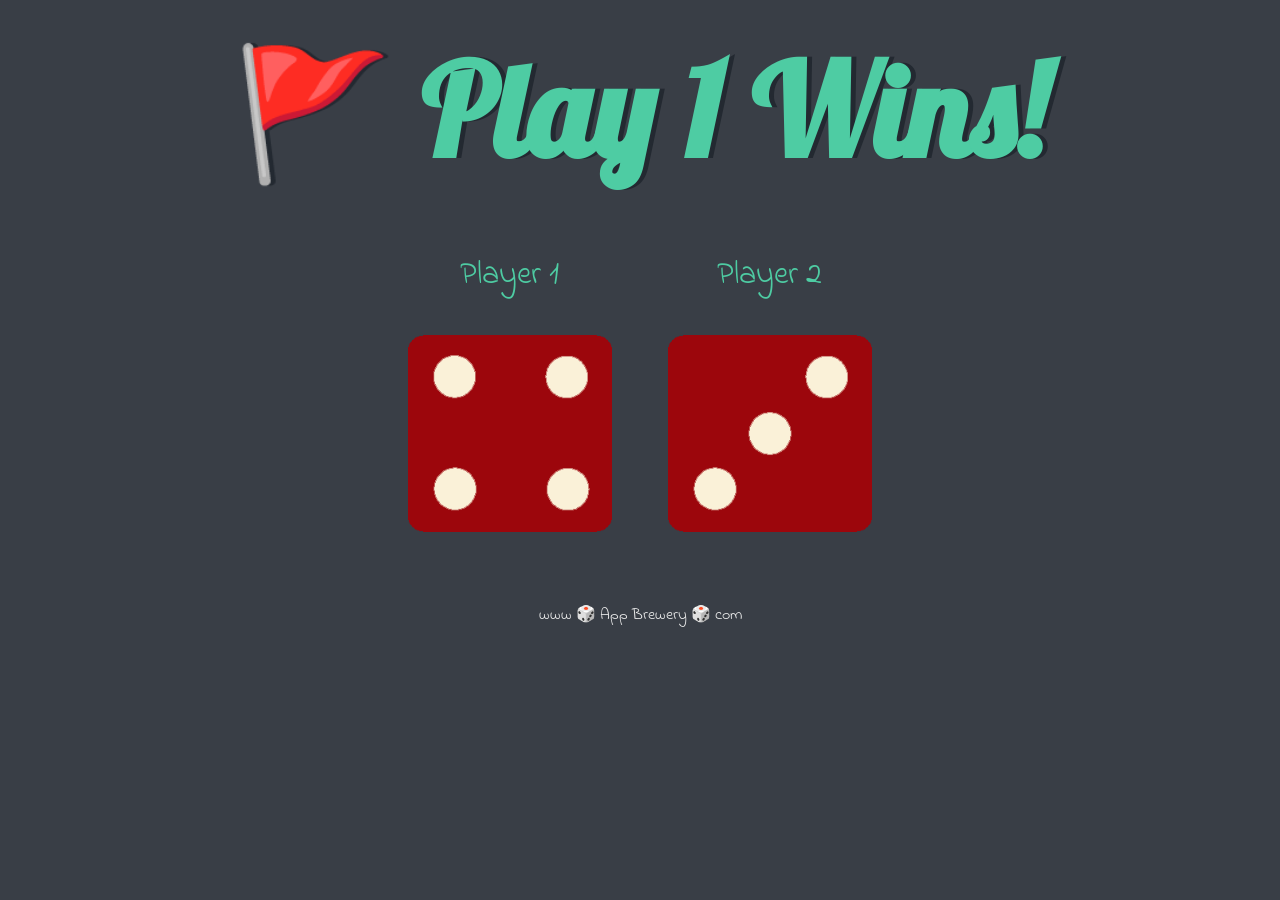
<file: dicee.html>
<!DOCTYPE html>
<html lang="en" dir="ltr">
  <head>
    <meta charset="utf-8">
    <title>Dicee</title>
    <link rel="stylesheet" href="diceestyles.css">
    <link href="https://fonts.googleapis.com/css?family=Indie+Flower|Lobster" rel="stylesheet">

  </head>
  <body>

    <div class="container">
      <h1>Refresh Me</h1>

      <div class="dice">
        <p>Player 1</p>
        <img class="img1" src="images/dice6.png">
      </div>

      <div class="dice">
        <p>Player 2</p>
        <img class="img2" src="images/dice6.png">
      </div>

    </div>

    <script src="diceeindex.js" charset="utf-8"></script>

      </body>

      <footer>
        www 🎲 App Brewery 🎲 com
      </footer>
    </html>
</file>
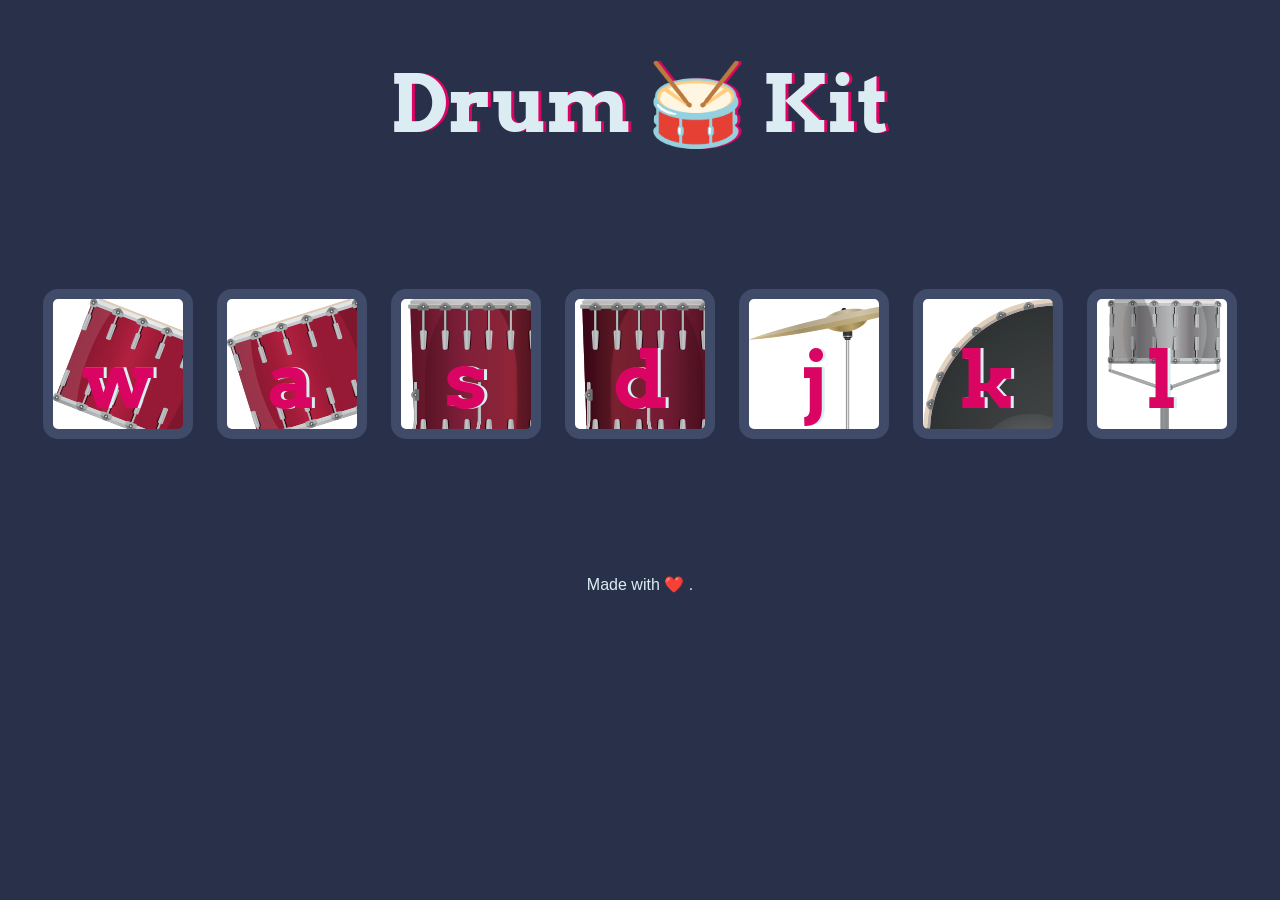
<file: drum.html>
<!DOCTYPE html>
<html lang="en" dir="ltr">

<head>
  <meta charset="utf-8">
  <title>Drum Kit</title>
  <link rel="stylesheet" href="drumstyles.css">
  <link href="https://fonts.googleapis.com/css?family=Arvo" rel="stylesheet">
</head>

<body>

  <h1 id="title">Drum 🥁 Kit</h1>
  <div class="set">
    <button class="w drum">w</button>
    <button class="a drum">a</button>
    <button class="s drum">s</button>
    <button class="d drum">d</button>
    <button class="j drum">j</button>
    <button class="k drum">k</button>
    <button class="l drum">l</button>
  </div>


  <footer>
    Made with ❤️ .
  </footer>
  <script src="drumindex.js " type="text/javascript"></script>
</body>

</html>
</file>
<file: diceestyles.css>
.container {
  width: 70%;
  margin: auto;
  text-align: center;
}

.dice {
  text-align: center;
  display: inline-block;

}

body {
  background-color: #393E46;
}

h1 {
  margin: 30px;
  font-family: 'Lobster', cursive;
  text-shadow: 5px 0 #232931;
  font-size: 8rem;
  color: #4ECCA3;
}

p {
  font-size: 2rem;
  color: #4ECCA3;
  font-family: 'Indie Flower', cursive;
}

img {
  width: 80%;
}

footer {
  margin-top: 5%;
  color: #EEEEEE;
  text-align: center;
  font-family: 'Indie Flower', cursive;

}
</file>
<file: drumstyles.css>
body {
  text-align: center;
  background-color: #283149;
}

h1 {
  font-size: 5rem;
  color: #DBEDF3;
  font-family: "Arvo", cursive;
  text-shadow: 3px 0 #DA0463;

}

footer {
  color: #DBEDF3;
  font-family: sans-serif;
}

.w {
  background-image: url(images/tom1.png);

}

.a {
background-image: url(images/tom2.png);
}

.s {
background-image: url(images/tom3.png);
}

.d {
background-image: url(images/tom4.png);
}

.j {
background-image: url(images/crash.png);
}

.k {
background-image: url(images/kick.png);

}

.l {
background-image: url(images/snare.png);
}

.set {
  margin: 10% auto;
}

.game-over {
  background-color: red;
  opacity: 0.8;
}

.pressed {
  box-shadow: 0 3px 4px 0 #DBEDF3;
  opacity: 0.5;
}

.red {
  color: red;
}

.drum {
  outline: none;
  border: 10px solid #404B69;
  font-size: 5rem;
  font-family: 'Arvo', cursive;
  line-height: 2;
  font-weight: 900;
  color: #DA0463;
  text-shadow: 3px 0 #DBEDF3;
  border-radius: 15px;
  display: inline-block;
  width: 150px;
  height: 150px;
  text-align: center;
  margin: 10px;
  background-color: white;
}
</file>
